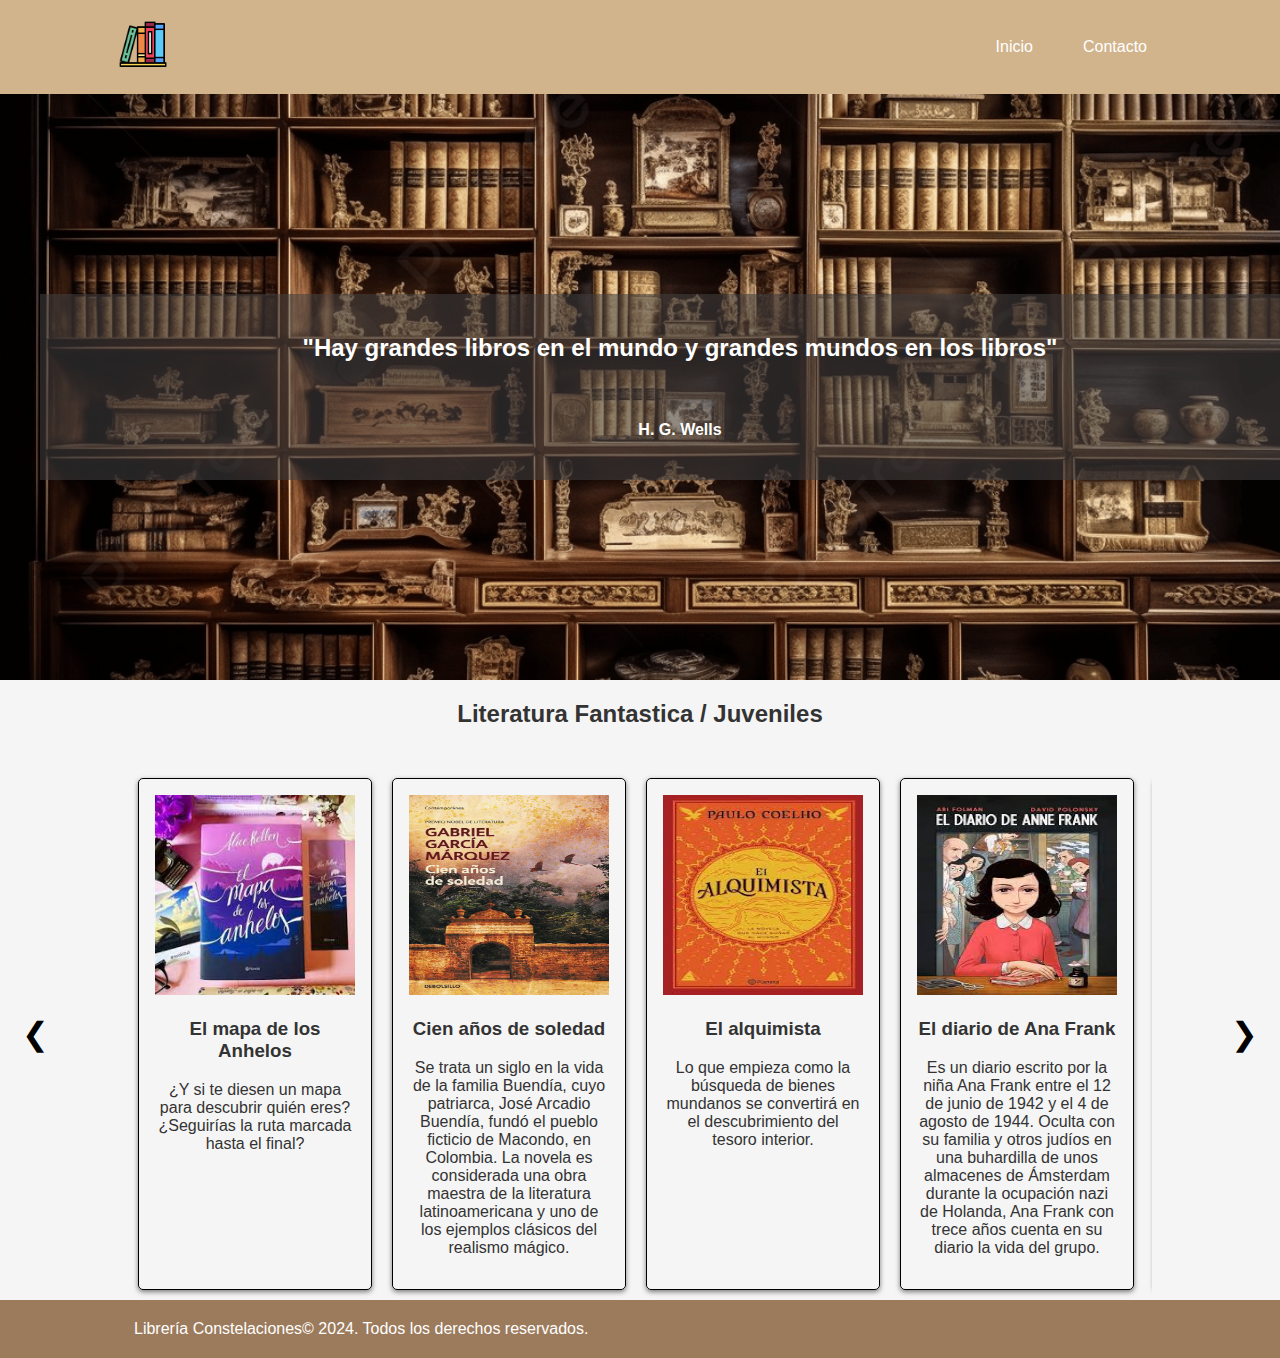
<file: index.html>
<!DOCTYPE html>
<html lang="es">
<head>
    <meta name="viewport" content="width=device-width, initial-scale=1">
    <meta charset="utf-8">
    <link rel="stylesheet" href="./css/styles.css">
    
    <title>Libreria Constelaciones</title>
</head>
<body>
    <header>
        <div class="contenedor">
            <div class="fila">
                <div id="logo">
                    <div class="columna">
                        <a class="logo" href="/">
                            <img class="icono" src="./img/libros.png" alt="Icono">
                        </a>
                    </div>
                </div>
                <div id="menu">
                    <div class="columna">
                        <div class="menu-wrapper">
                            <ul>
                                <li>
                                    <a href="index.html">Inicio</a>
                                </li>
                                
                                <li class="item-menu">
                                    <a href="./contacto.html">Contacto</a>
                                </li>
                            </ul>
                        </div>
                    </div>
                </div>
            </div>
        </div>
    </header>
    
    <section id="cuerpo-principal">
        <div id="frase" >
            
            <h2 >"Hay grandes libros en el mundo y grandes mundos en los libros"</h2>
            <br/>
            <h4 >H. G. Wells</h4>
        </div>
        
    </section>



    <h2>Literatura Fantastica / Juveniles</h2>
    <section id="carrusel-cards">
        <div class="carrusel-container">
          <div class="carrusel-cards">
            <div class="card">
              <img  src="./img/mapa de anhelos.jfif" alt="Imagen 1">
              <div class="card-info">
                <a href="https://www.planetadelibros.com/libro-el-mapa-de-los-anhelos/348339" target="_blank"><h3>El mapa de los Anhelos</h3></a>
                <p>¿Y si te diesen un mapa para descubrir quién eres?

                    ¿Seguirías la ruta marcada hasta el final?</p>
              </div>
            </div>
            <div class="card">
              <img src="./img/cien.jfif" alt="Imagen 2">
              <div class="card-info">
                <h3>Cien años de soledad</h3>
                <p>Se trata un siglo en la vida de la familia Buendía, cuyo patriarca, José Arcadio Buendía, fundó el pueblo ficticio de Macondo, en Colombia. La novela es considerada una obra maestra de la literatura latinoamericana y uno de los ejemplos clásicos del realismo mágico.</p>
              </div>
            </div>
            <div class="card">
              <img src="./img/alquimista.jfif" alt="Imagen 3">
              <div class="card-info">
                <h3>El alquimista</h3>
                <p>Lo que empieza como la búsqueda de bienes mundanos se convertirá en el descubrimiento del tesoro interior.</p>
              </div>
            </div>
            
            <div class="card">
                <img src="./img/diario.jfif" alt="Imagen 4">
                <div class="card-info">
                  <a href="https://www.casadellibro.com/libro-diario-de-ana-frank/9788412692990/13612655"><h3>El diario de Ana Frank</h3></a>
                  <p> Es un diario escrito por la niña Ana Frank entre el 12 de junio de 1942 y el 4 de agosto de 1944. Oculta con su familia y otros judíos en una buhardilla de unos almacenes de Ámsterdam durante la ocupación nazi de Holanda, Ana Frank con trece años cuenta en su diario la vida del grupo.</p>
                </div>
            </div>
            <div class="card">
                <img  src="./img/alas de hierros.webp" alt="Imagen 1">
                <div class="card-info">
                  <a href="" target="_blank"><h3>Alas de Hierros</h3></a>
                  <p>«En el primer año algunos pierden la vida. En el segundo año, los que sobrevivimos perdemos la compasión».</p>
                </div>
            </div>
            
            
          </div>
        </div>
        <button class="carrusel-prev">&#10094;</button>
        <button class="carrusel-next">&#10095;</button>
      </section>


    <footer id="pie-de-pagina">
        <div class="contenedor">
            <div class="fila">
                <div id="pie1" class="col-lg-12">
                    <div class="columna">
                        <span class="copyright">
                            Librería Constelaciones© 2024. Todos los derechos reservados. 
                        </span>
                    </div>
                </div>
            </div>
        </div>
    </footer>
    <script src="./js/script.js"></script>
</body>
</html>
</file>
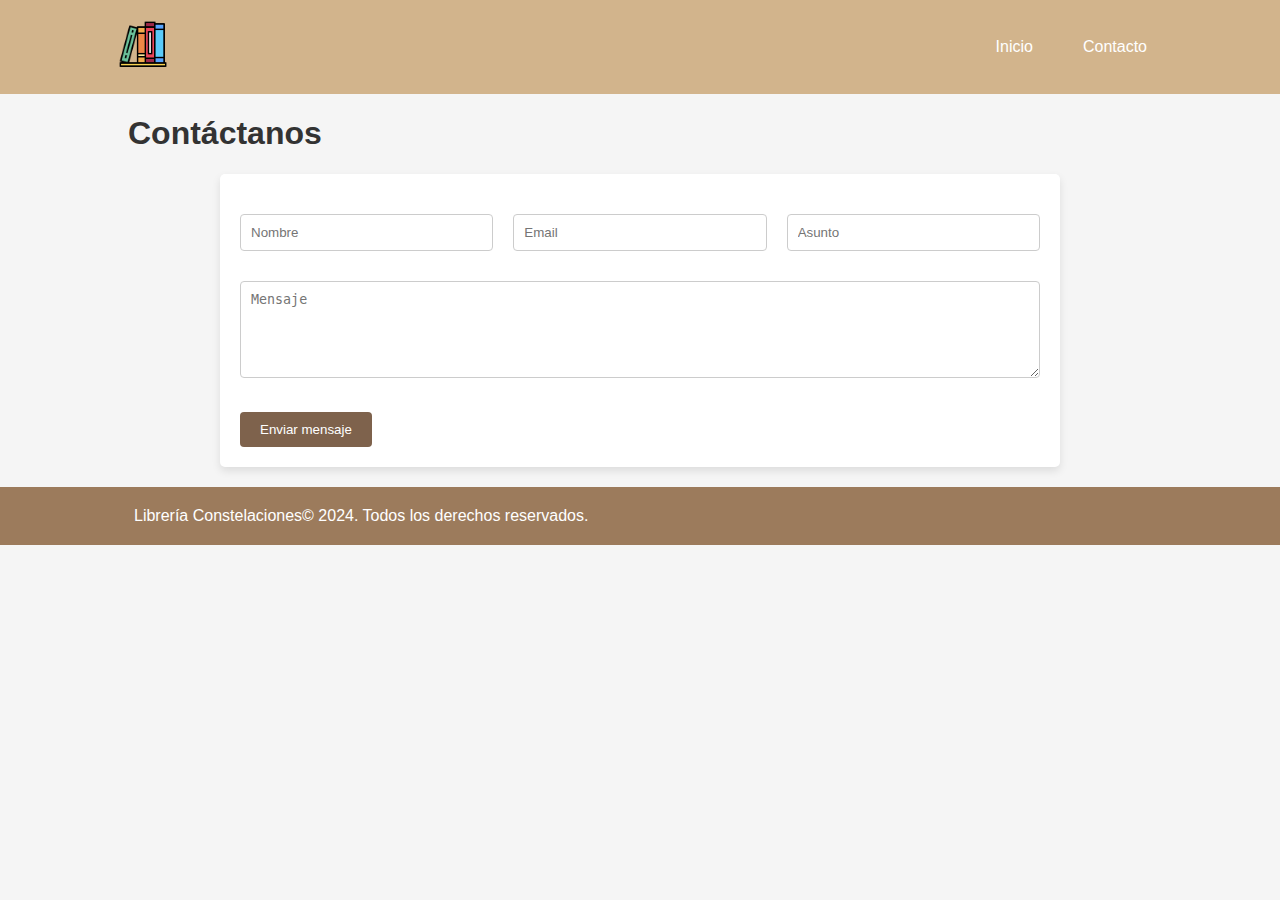
<file: contacto.html>
<!DOCTYPE html>
<html lang="es">
<head>
    <meta name="viewport" content="width=device-width, initial-scale=1">
    <meta charset="utf-8">
    <title>Contacto - Libreria Constelaciones</title>
    <link rel="stylesheet" href="./css/styles.css">
    <script src="./js/script.js" defer></script>
</head>
<body>
    <header>
        <div class="contenedor">
            <div class="fila">
                <div id="logo">
                    <div class="columna">
                        <a class="logo" href="/">
                            <img class="icono" src="./img/libros.png" alt="Icono">
                        </a>
                    </div>
                </div>
                <div id="menu">
                    <div class="columna">
                        <div class="menu-wrapper">
                            <ul>
                                <li>
                                    <a href="index.html">Inicio</a>
                                </li>
                                
                                <li class="item-menu">
                                    <a href="/contacto.html">Contacto</a>
                                </li>
                            </ul>
                        </div>
                    </div>
                </div>
            </div>
        </div>
    </header>
    <main>
        <div class="contenedor">
            <h1>Contáctanos</h1>
            <form class="formulario-contacto">
                <div class="fila">
                    <div class="grupo-formulario col-sm-4">
                        <input type="text" name="nombre" class="form-control" placeholder="Nombre" required="required">
                    </div>
                    <div class="grupo-formulario col-sm-4">
                        <input type="email" name="email" class="form-control" placeholder="Email" required="required">
                    </div>
                    <div class="grupo-formulario col-sm-4">
                        <input type="text" name="asunto" class="form-control" placeholder="Asunto" required="required">
                    </div>
                    <div class="grupo-formulario col-sm-12">
                        <textarea name="mensaje" rows="5" class="form-control" placeholder="Mensaje" required="required"></textarea>
                    </div>
                </div>
                <input type="hidden" name="recipient" value="ZW1haWxAeW91cmRvbWFpbi5jb20=">
                <input type="hidden" name="from_email" value="">
                <input type="hidden" name="from_name" value="">
                <input type="hidden" name="addon_id" value="1482796574">
                <div id="dynamic-recaptcha" class="g-recaptcha" data-sitekey="6LcEInwiAAAAABTVdpTMRMuO_pvBk2ztVGHUHMO3" data-badge="inline" data-size="invisible" data-tabindex="0" data-callback="" data-expired-callback="" data-error-callback=""></div>
                <input type="hidden" name="captcha_type" value="igcaptcha">
                <div class="texto-izquierda">
                    <button type="submit" id="btn-enviar" aria-label="Enviar mensaje" class="btn btn-light">
                        <i class="fa"></i>
                        Enviar mensaje
                    </button>
                </div>
            </form>
        </div>
    </main>
    <footer id="pie-de-pagina">
        <div class="contenedor">
            <div class="fila">
                <div id="pie1" class="col-lg-12">
                    <div class="columna">
                        <span class="copyright">
                            Librería Constelaciones© 2024. Todos los derechos reservados. 
                        </span>
                    </div>
                </div>
            </div>
        </div>
    </footer>
</body>
</html>
</file>
<file: css/styles.css>
html, body {
    height: 100%;
    margin: 0;
    padding: 0;
    display: flex;
    flex-direction: column;
}

body {
    font-family: Arial, sans-serif;
    background-color: #f5f5f5;
    color: #333;
}

a {
    text-decoration: none;
    color: #333;
}

ul {
    list-style: none;
    padding: 0;
    margin: 0;
}

header {
    background-color: #d2b48c; /* Marrón clarito */
    padding: 20px 0;
    color: #fff;
}

.contenedor {
    width: 80%;
    margin: 0 auto;
}

.fila {
    display: flex;
    justify-content: space-between;
    align-items: center;
}

#logo img {
    width: 50px;
}

#menu ul {
    display: flex;
    gap: 20px;
}

#menu ul li {
    position: relative;
}

#menu ul li a {
    color: #fff;
    padding: 10px 15px;
    display: block;
}

#menu ul li:hover > div {
    display: block;
}


/* Estilos del cuerpo principal */


#cuerpo-principal {
    background-image: url("../img/bibli.jpg");
    background-size: cover;
    background-position: center;
    padding: 200px 40px;
    color: white; 
    text-align: center;
    width: 100%;
}
h2{
    text-align: center;
}
#frase {
    background-color: rgba(65, 63, 63, 0.568);
    padding: 20px;
}

#carrusel-cards {
    margin-top: 20px;
    position: relative;
    
}

.carrusel-container {
    overflow: hidden;
    width: 80%;
    margin: auto;
    position: relative;
}

.carrusel-cards {
    display: flex;
    transition: transform 0.5s ease-in-out;
}

.card {
    text-align: center;
    flex: 0 0 20%;
    padding: 1rem;
    box-sizing: border-box;
    border: 1px,solid, black;
    margin: 10px;
    box-shadow: 0 2px 5px rgba(0, 0, 0, 0.5);
    border-radius: 5px;
    transition: transform 0.3s ease, box-shadow 0.3s ease;
}

.card img {
    
    width: 200px;
    height: 200px;
}

.card-info {
    margin-top: 1rem;
}

.carrusel-prev,
.carrusel-next {
    position: absolute;
    top: 50%;
    transform: translateY(-50%);
    font-size: 2rem;
    background: none;
    border: none;
    cursor: pointer;
}

.carrusel-prev {
    left: 1rem;
}

.carrusel-next {
    right: 1rem;
} 
.card:hover {
    transform: scale(1.05);
    box-shadow: 0 8px 16px rgba(0, 0, 0, 0.3);
}
form.formulario-contacto {
    background-color: #fff;
    padding: 20px;
    border-radius: 5px;
    box-shadow: 0 4px 8px rgba(0, 0, 0, 0.1);
    max-width: 800px;
    width: 100%;
    margin: 20px auto;
}

.fila {
    display: flex;
    flex-wrap: wrap;
    margin: 0 -10px;
}

.grupo-formulario {
    padding: 10px;
    box-sizing: border-box;
    flex: 1 1 100%;
}

.grupo-formulario.col-sm-4 {
    flex: 1 1 calc(33.333% - 20px);
}

.grupo-formulario.col-sm-12 {
    flex: 1 1 100%;
}

.grupo-formulario input,
.grupo-formulario textarea {
    width: 100%;
    padding: 10px;
    border: 1px solid #ccc;
    border-radius: 4px;
    box-sizing: border-box;
    margin-top: 10px;
}

.grupo-formulario textarea {
    resize: vertical;
}

.texto-izquierda {
    text-align: left;
}

.btn {
    background-color: #7e624c;
    color: #fff;
    padding: 10px 20px;
    border: none;
    border-radius: 4px;
    cursor: pointer;
    margin-top: 20px;
}

.btn:hover {
    background-color: #d2b48c;
}



footer {
    background-color: #9c7b5c; /* Marrón clarito */
    color: #fff; /* Letras blancas */
    padding: 20px;
    text-align: center;
}
</file>
